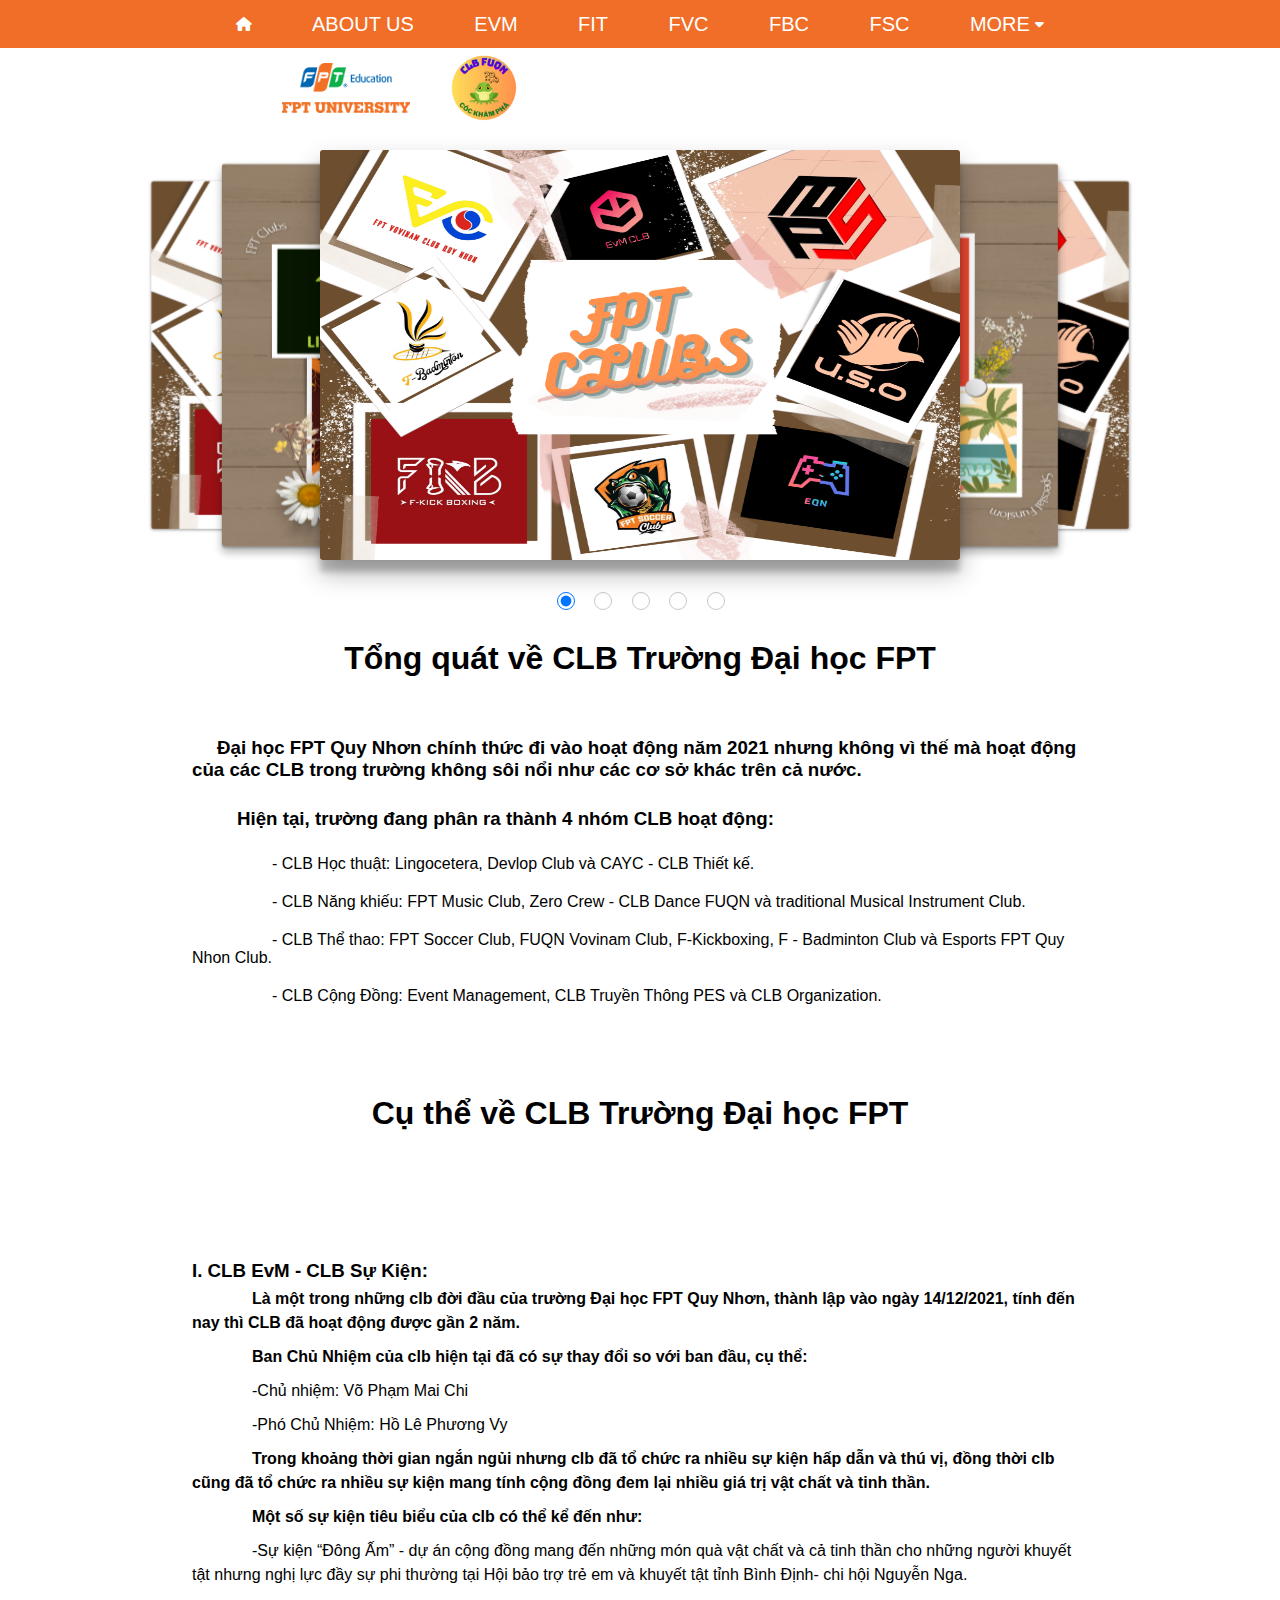
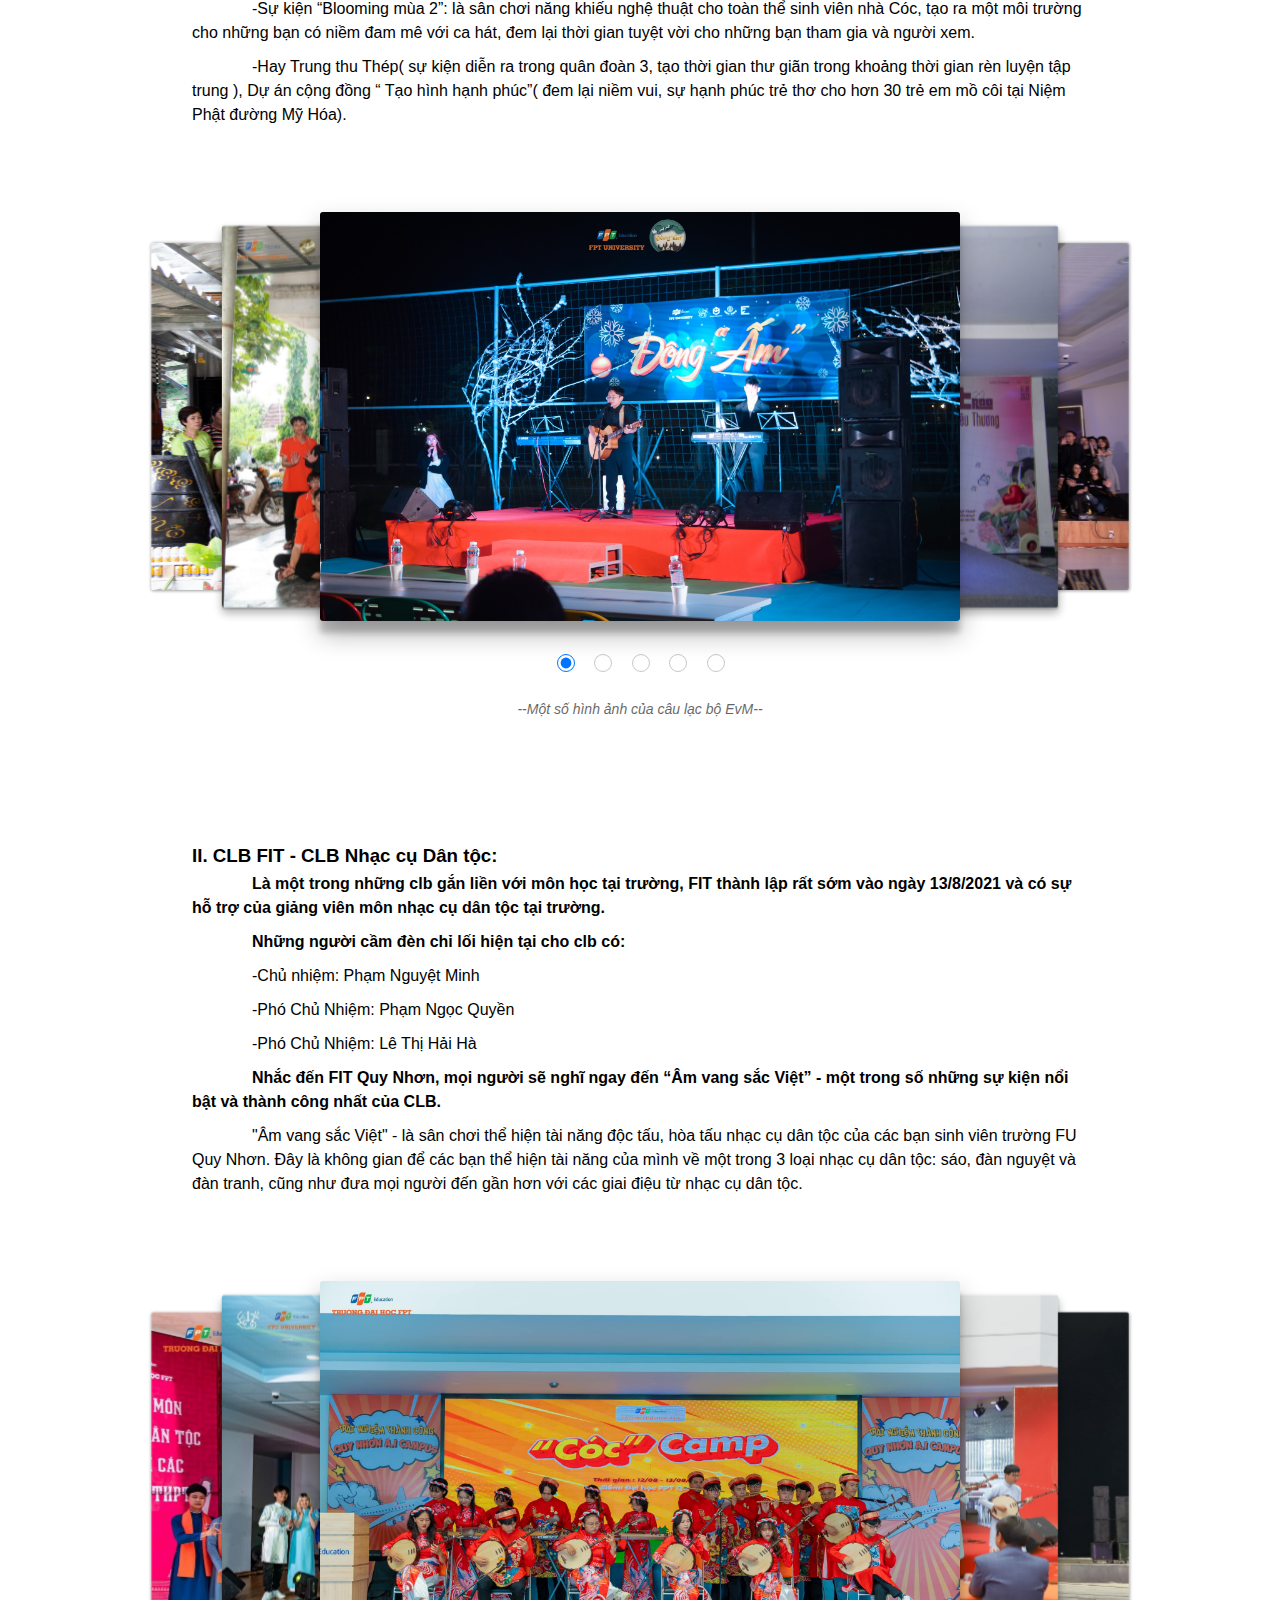
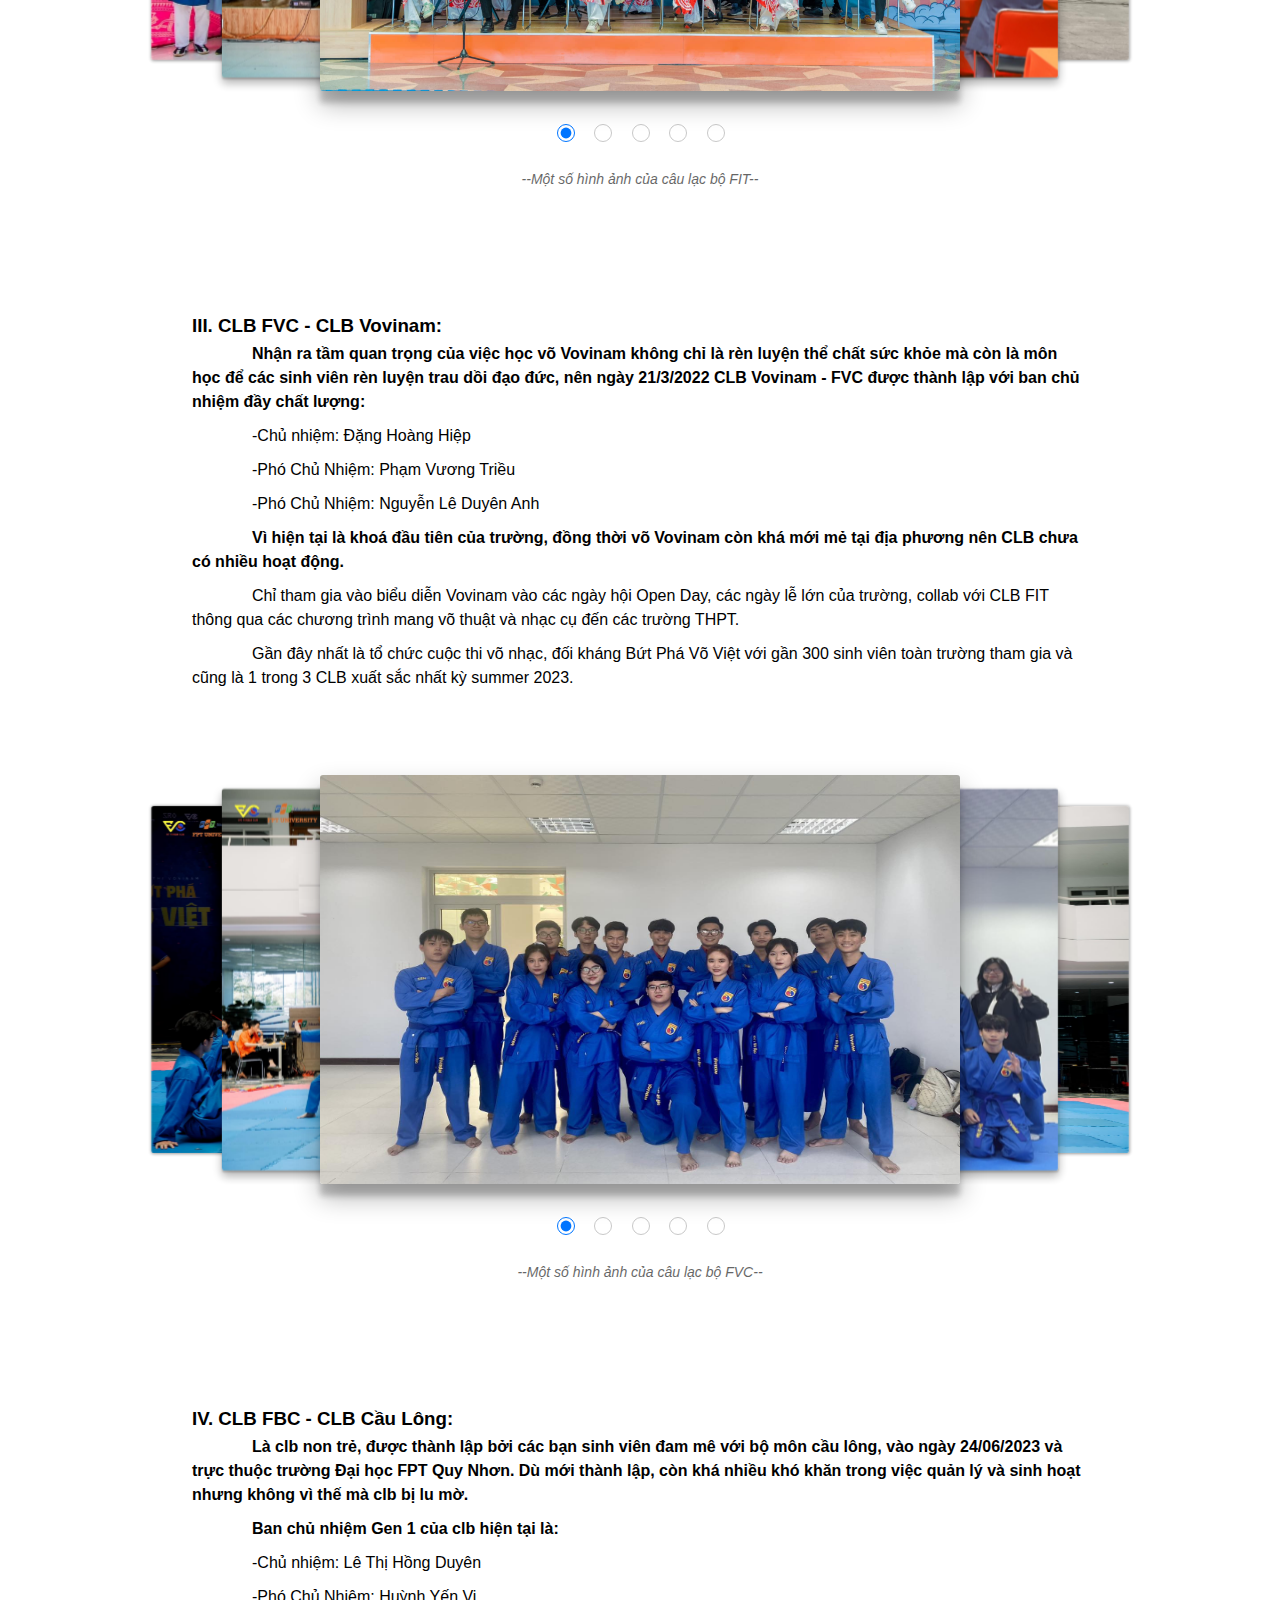
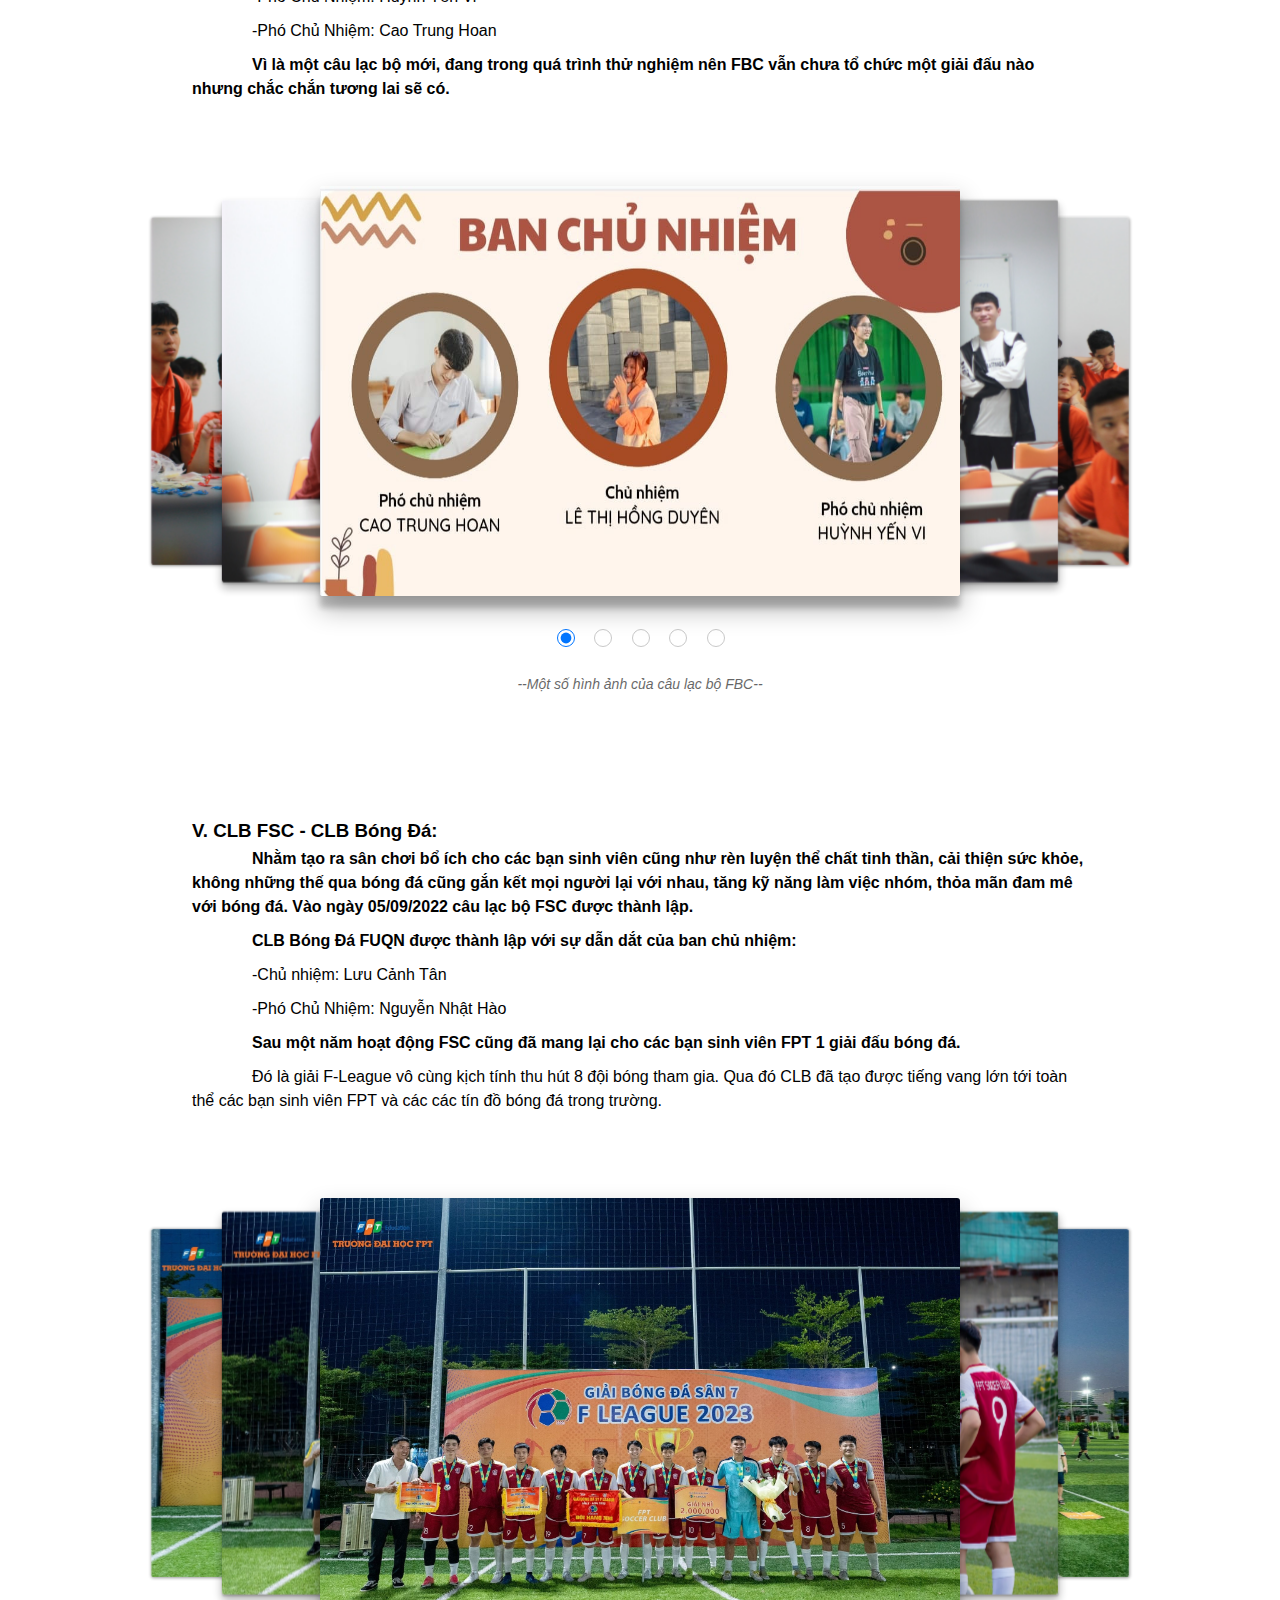
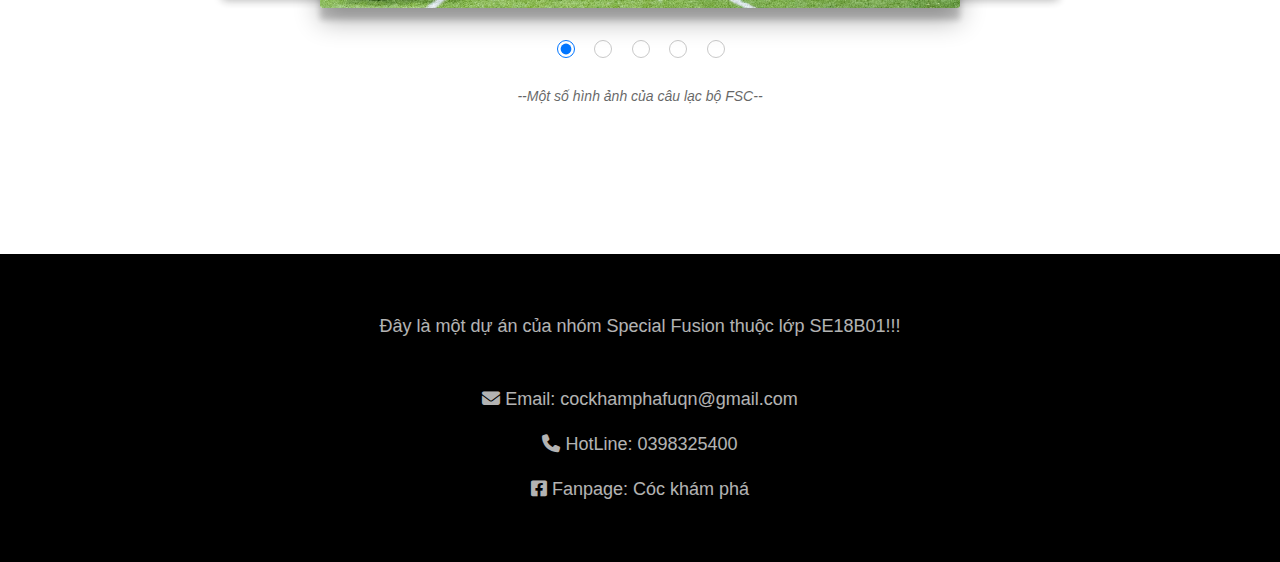
<file: index.html>
<!DOCTYPE html>
<html lang="en">

<head>
    <meta charset="UTF-8">
    <meta name="viewport" content="width=device-width, initial-scale=1.0">
    <title>Cóc Khám Phá</title>
    <link rel="stylesheet" href="./assets/style.css">
    <link rel="stylesheet" href="./assets/resposive.css">
    <link rel="stylesheet" href="./assets/icon/fontawesome-free-6.2.1-web/css/all.css">
    <link rel="shortcut icon" type="image/png" href="./assets/image/coclogo.png" />
</head>

<body>
    <div id="main">
        <div id="header">
            <ul id="nav">
                <li><a  href=""><i  class="fa-solid fa-house"></i></a></i></li>
                <li><a href="aboutus.html">about us</a>
                    <ul class="subnavclb">
                        <li><a href="aboutus.html">Thông tin</a></li>
                        <li><a href="">Page facebook</a> </li>
                    </ul>
                </li>
                <li><a href="#js-evm">evm</a>
                    <ul class="subnavclb">
                        <li><a href="#js-evm">Thông tin clb</a></li>
                        <li><a href="https://www.facebook.com/EvMFPTQN" target="_blank">Page facebook</a> </li>
                    </ul>
                </li>
                <li><a href="#js-fit">fit</a>
                    <ul class="subnavclb">
                        <li><a href="#js-fit">Thông tin clb</a></li>
                        <li><a href="https://www.facebook.com/FIT.fptuqn">Page facebook</a> </li>
                    </ul>
                </li>

                <li><a href="#js-fvc">fvc</a>
                    <ul class="subnavclb">
                        <li><a href="#js-fvc">Thông tin clb</a></li>
                        <li><a href="https://www.facebook.com/fvcquynhon">Page facebook</a> </li>
                    </ul>
                </li>
                <li><a href="#js-fbc">fbc</a>
                    <ul class="subnavclb">
                        <li><a href="#js-fbc">Thông tin clb</a></li>
                        <li><a href="https://www.facebook.com/FBC.FPTQN">Page facebook</a> </li>
                    </ul>
                </li>
                <li><a href="#js-fsc">fsc</a>
                    <ul class="subnavclb">
                        <li><a href="#js-fsc">Thông tin clb</a></li>
                        <li><a href="https://www.facebook.com/FSC.FPTUQN">Page facebook</a> </li>
                    </ul>
                </li>
                <li>
                    <a href="#">
                        More
                        <i class="fa-solid fa-caret-down"></i>
                    </a>
                    <ul class="subnav">
                        <li><a href="https://www.facebook.com/CLBFMC">FMC</a></li>
                        <li><a href="https://www.facebook.com/esportsquynhonclub">EQN</a></li>
                        <li><a href="https://www.facebook.com/DevUp.17">DeVup</a></li>
                        <li><a href="https://www.facebook.com/pesfuqn">PES</a></li>
                        <li><a href="https://www.facebook.com/usorganization">USO</a></li>
                    </ul>
                </li>
            </ul>
            <div id="home-menu">
                <i class="fa-solid fa-bars"></i></div>
        </div>
        <div id="logoheader">
            <img class="fptlogo" src="./assets/image/fptlogo.png" alt="">
            <img class="coclogo" src="./assets/image/coclogo.png" alt="">
        </div>
        <div id="container">
            <div id="imgheader">
                <div id="slider">
                    <input type="radio" name="slider" id="s1" checked />
                    <input type="radio" name="slider" id="s2" />
                    <input type="radio" name="slider" id="s3" />
                    <input type="radio" name="slider" id="s4" />
                    <input type="radio" name="slider" id="s5" />
                    <label for="s1" id="slide1">
                        <img src="./assets/image/clb1.png" alt />
                    </label>
                    <label for="s2" id="slide2">
                        <img src="./assets/image/clb2.png" alt />
                    </label>
                    <label for="s3" id="slide3">
                        <img src="./assets/image/clb1.png" alt />
                    </label>
                    <label for="s4" id="slide4">
                        <img src="./assets/image/clb1.png" alt />
                    </label>
                    <label for="s5" id="slide5">
                        <img src="./assets/image/clb2.png" alt />
                    </label>
                </div>
            </div>
            <div id="overview">
                <h1 class="ov-header">Tổng quát về CLB Trường Đại học FPT</h1>
                <h3 class="ov-content"> Đại học FPT Quy Nhơn chính thức đi vào hoạt động năm 2021 nhưng không vì thế mà
                    hoạt động của các CLB trong trường không sôi nổi như các cơ sở khác trên cả nước.</h3>
                <h3 class="ov-content1">Hiện tại, trường đang phân ra thành 4 nhóm CLB hoạt động:</h3>
                <h4 class="ov-content2">- CLB Học thuật: Lingocetera, Devlop Club và CAYC - CLB Thiết kế. </h4>
                <h4 class="ov-content2">- CLB Năng khiếu: FPT Music Club, Zero Crew - CLB Dance FUQN và traditional
                    Musical Instrument Club. </h4>
                <h4 class="ov-content2">- CLB Thể thao: FPT Soccer Club, FUQN Vovinam Club, F-Kickboxing, F - Badminton
                    Club và Esports FPT Quy Nhon Club. </h4>
                <h4 class="ov-content2">- CLB Cộng Đồng: Event Management, CLB Truyền Thông PES và CLB Organization.
                </h4>
                <h1 class="ov-header">Cụ thể về CLB Trường Đại học FPT</h1>
            </div>
            <div id="js-evm"></div>
            <div id="js-evm1">
                <h3 class="clb-header"> I. CLB EvM - CLB Sự Kiện:</h3>
                <h4 class="content1">Là một trong những clb đời đầu của trường Đại học FPT Quy Nhơn, thành lập vào ngày
                    14/12/2021, tính đến nay thì CLB đã hoạt động được gần 2 năm.</h4>
                <h4 class="content1">Ban Chủ Nhiệm của clb hiện tại đã có sự thay đổi so với ban đầu, cụ thể:</h4>
                <p class="content2"> -Chủ nhiệm: Võ Phạm Mai Chi</p>
                <p class="content2">-Phó Chủ Nhiệm: Hồ Lê Phương Vy</p>
                <h4 class="content1"> Trong khoảng thời gian ngắn ngủi nhưng clb đã tổ chức ra nhiều sự kiện hấp dẫn và
                    thú vị, đồng thời clb cũng đã tổ chức ra nhiều sự kiện mang tính cộng đồng đem lại nhiều giá trị vật
                    chất và tinh thần.</h4>
                <h4 class="content1">Một số sự kiện tiêu biểu của clb có thể kể đến như:</h4>
                <p class="content2">-Sự kiện “Đông Ấm” - dự án cộng đồng mang đến những món quà vật chất và cả tinh thần cho những người khuyết tật nhưng nghị lực đầy sự phi thường tại Hội bảo trợ trẻ em và khuyết tật tỉnh Bình Định- chi hội Nguyễn Nga.
                </p>
                <p class="content2">-Sự kiện “Blooming mùa 2”:  là sân chơi năng khiếu nghệ thuật cho toàn thể sinh viên nhà Cóc, tạo ra một môi trường cho những bạn có niềm đam mê với ca hát, đem lại thời gian tuyệt vời cho những bạn tham gia và người xem.
                </p>
                <p class="content2">-Hay Trung thu Thép( sự kiện diễn ra trong quân đoàn 3, tạo thời gian thư giãn trong khoảng thời gian rèn luyện tập trung ), Dự án cộng đồng “ Tạo hình hạnh phúc”( đem lại niềm vui, sự hạnh phúc trẻ thơ cho hơn 30 trẻ em mồ côi tại Niệm Phật đường Mỹ Hóa).
                </p>
                <div class="slider-ct">
                    <input type="radio" name="slider-ct" id="sct1" checked />
                    <input type="radio" name="slider-ct" id="sct2" />
                    <input type="radio" name="slider-ct" id="sct3" />
                    <input type="radio" name="slider-ct" id="sct4" />
                    <input type="radio" name="slider-ct" id="sct5" />
                    <label for="sct1" id="slidect1">
                        <img src="./assets/image/evm-dongam.jpg" alt />
                    </label>
                    <label for="sct2" id="slidect2">
                        <img src="./assets/image/evm-trao.jpg" alt />
                    </label>
                    <label for="sct3" id="slidect3">
                        <img src="./assets/image/evm-bloomingjpg.jpg" alt />
                    </label>
                    <label for="sct4" id="slidect4">
                        <img src="./assets/image/evm-tuthien.jpg" alt />
                    </label>
                    <label for="sct5" id="slidect5">
                        <img src="./assets/image/evm-maiam.jpg" alt />
                    </label>
                </div>
                <p class="noteimg">--Một số hình ảnh của câu lạc bộ EvM--</p>
            </div>
            <div id="js-fit"></div>
            <div id="js-fit1">
                <h3 class="clb-header"> II. CLB FIT - CLB Nhạc cụ Dân tộc:</h3>
                <h4 class="content1">Là một trong những clb gắn liền với môn học tại trường, FIT thành lập rất sớm vào
                    ngày 13/8/2021 và có sự hỗ trợ của giảng viên môn nhạc cụ dân tộc tại trường. </h4>
                <h4 class="content1">Những người cầm đèn chỉ lối hiện tại cho clb có: </h4>
                <p class="content2"> -Chủ nhiệm: Phạm Nguyệt Minh </p>
                <p class="content2">-Phó Chủ Nhiệm: Phạm Ngọc Quyền</p>
                <p class="content2">-Phó Chủ Nhiệm: Lê Thị Hải Hà</p>
                <h4 class="content1"> Nhắc đến FIT Quy Nhơn, mọi người sẽ nghĩ ngay đến “Âm vang sắc Việt” - một trong số
                    những sự kiện nổi bật và thành công nhất của CLB.</h4>
                <p class="content2"> "Âm vang sắc Việt" - là sân chơi thể hiện tài năng
                    độc tấu, hòa tấu nhạc cụ dân tộc của các bạn sinh viên trường FU Quy Nhơn. Đây là không gian để các
                    bạn thể hiện tài năng của mình về một trong 3 loại nhạc cụ dân tộc: sáo, đàn nguyệt và đàn tranh,
                    cũng như đưa mọi người đến gần hơn với các giai điệu từ nhạc cụ dân tộc.</p>
                <div class="slider-fit">
                    <input type="radio" name="slider-fit" id="fit1" checked />
                    <input type="radio" name="slider-fit" id="fit2" />
                    <input type="radio" name="slider-fit" id="fit3" />
                    <input type="radio" name="slider-fit" id="fit4" />
                    <input type="radio" name="slider-fit" id="fit5" />
                    <label for="fit1" id="slidetfit1">
                        <img src="./assets/image/fit1.jpg" alt />
                    </label>
                    <label for="fit2" id="slidetfit2">
                        <img src="./assets/image/fit2.jpg" alt />
                    </label>
                    <label for="fit3" id="slidetfit3">
                        <img src="./assets/image/fit3.jpg" alt />
                    </label>
                    <label for="fit4" id="slidetfit4">
                        <img src="./assets/image/fit4.jpg" alt />
                    </label>
                    <label for="fit5" id="slidetfit5">
                        <img src="./assets/image/fit5.jpg" alt />
                    </label>
                </div>
                <p class="noteimg">--Một số hình ảnh của câu lạc bộ FIT--</p>

            </div>
            <div id="js-fvc"></div>
            <div id="js-fvc1">
                <h3 class="clb-header"> III. CLB FVC - CLB Vovinam:</h3>
                <h4 class="content1">Nhận ra tầm quan trọng của việc học võ Vovinam không chỉ là rèn luyện thể chất sức
                    khỏe mà còn là môn học để các sinh viên rèn luyện trau dồi đạo đức, nên ngày 21/3/2022 CLB Vovinam - FVC được thành lập với ban chủ nhiệm đầy chất lượng:
                </h4>
                <p class="content2"> -Chủ nhiệm: Đặng Hoàng Hiệp</p>
                <p class="content2">-Phó Chủ Nhiệm: Phạm Vương Triều</p>
                <p class="content2">-Phó Chủ Nhiệm: Nguyễn Lê Duyên Anh </p>
                <h4 class="content1"> Vì hiện tại là khoá đầu tiên của trường, đồng thời võ Vovinam còn khá mới mẻ tại
                    địa phương nên CLB chưa có nhiều hoạt động.</h4>
                <p class="content2">Chỉ tham gia vào biểu diễn Vovinam vào các ngày hội Open Day, các ngày lễ lớn của
                    trường, collab với CLB FIT thông qua các chương trình mang võ thuật và nhạc cụ đến các trường THPT.
                </p>
                <p class="content2">Gần đây nhất là tổ chức cuộc thi võ nhạc, đối kháng Bứt Phá Võ Việt với gần 300 sinh
                    viên toàn trường tham gia và cũng là 1 trong 3 CLB xuất sắc nhất kỳ summer 2023. </p>
                <div class="slider-fvc">
                    <input type="radio" name="slider-fvc" id="fvc1" checked />
                    <input type="radio" name="slider-fvc" id="fvc2" />
                    <input type="radio" name="slider-fvc" id="fvc3" />
                    <input type="radio" name="slider-fvc" id="fvc4" />
                    <input type="radio" name="slider-fvc" id="fvc5" />
                    <label for="fvc1" id="slidetfvc1">
                        <img src="./assets/image/fvc.jpg" alt />
                    </label>
                    <label for="fvc2" id="slidetfvc2">
                        <img src="./assets/image/fvc1.jpg" alt />
                    </label>
                    <label for="fvc3" id="slidetfvc3">
                        <img src="./assets/image/fvc5.jpg" alt />
                    </label>
                    <label for="fvc4" id="slidetfvc4">
                        <img src="./assets/image/fvc6.jpg" alt />
                    </label>
                    <label for="fvc5" id="slidetfvc5">
                        <img src="./assets/image/fvc7.jpg" alt />
                    </label>
                </div>
                <p class="noteimg">--Một số hình ảnh của câu lạc bộ FVC--</p>

            </div>
            <div id="js-fbc"></div>
            <div id="js-fbc1">
                <h3 class="clb-header"> IV. CLB FBC - CLB Cầu Lông:</h3>
                <h4 class="content1">Là clb non trẻ, được thành lập bởi các bạn sinh viên đam mê với bộ môn cầu lông,
                    vào ngày 24/06/2023 và trực thuộc trường Đại học FPT Quy Nhơn. Dù mới thành lập, còn khá nhiều khó
                    khăn trong việc quản lý và sinh hoạt nhưng không vì thế mà clb bị lu mờ. </h4>
                <h4 class="content1">Ban chủ nhiệm Gen 1 của clb hiện tại là:</h4>
                <p class="content2">-Chủ nhiệm: Lê Thị Hồng Duyên</p>
                <p class="content2">-Phó Chủ Nhiệm: Huỳnh Yến Vi</p>
                <p class="content2">-Phó Chủ Nhiệm: Cao Trung Hoan</p>
                <h4 class="content1"> Vì là một câu lạc bộ mới, đang trong quá trình thử nghiệm nên FBC vẫn chưa tổ chức
                    một giải đấu nào nhưng chắc chắn tương lai sẽ có.</h4>
                <div class="slider-fbc">
                    <input type="radio" name="slider-fbc" id="fbc1" checked />
                    <input type="radio" name="slider-fbc" id="fbc2" />
                    <input type="radio" name="slider-fbc" id="fbc3" />
                    <input type="radio" name="slider-fbc" id="fbc4" />
                    <input type="radio" name="slider-fbc" id="fbc5" />
                    <label for="fbc1" id="slidefbc1">
                        <img src="./assets/image/fbc3.jpg" alt />
                    </label>
                    <label for="fbc2" id="slidefbc2">
                        <img src="./assets/image/fbc1.jpg" alt />
                    </label>
                    <label for="fbc3" id="slidefbc3">
                        <img src="./assets/image/fbc2.jpg" alt />
                    </label>
                    <label for="fbc4" id="slidefbc4">
                        <img src="./assets/image/fbc4.jpg" alt />
                    </label>
                    <label for="fbc5" id="slidefbc5">
                        <img src="./assets/image/fbc5.jpg" alt />
                    </label>
                </div>
                <p class="noteimg">--Một số hình ảnh của câu lạc bộ FBC--</p>
            </div>
            <div id="js-fsc"></div>
            <div id="js-fsc1">
                <h3 class="clb-header"> V. CLB FSC - CLB Bóng Đá:</h3>
                <h4 class="content1">Nhằm tạo ra sân chơi bổ ích cho các bạn sinh viên cũng như rèn luyện thể chất tinh thần, cải thiện sức khỏe, không những thế qua bóng đá cũng gắn kết mọi người lại với nhau, tăng kỹ năng làm việc nhóm, thỏa mãn đam mê với bóng đá. Vào ngày 05/09/2022 câu lạc bộ FSC được thành lập.</h4>
                <h4 class="content1">CLB Bóng Đá FUQN được thành lập với sự dẫn dắt của ban chủ nhiệm:                </h4>
                <p class="content2"> -Chủ nhiệm: Lưu Cảnh Tân</p>
                <p class="content2">-Phó Chủ Nhiệm: Nguyễn Nhật Hào                </p>
                <h4 class="content1"> Sau một năm hoạt động FSC cũng đã mang lại cho các bạn sinh viên FPT 1 giải đấu bóng đá. </h4>
                <p class="content2">Đó là giải F-League vô cùng kịch tính thu hút 8 đội bóng tham gia. Qua đó CLB đã tạo được tiếng vang lớn tới toàn thể các bạn sinh viên FPT và các các tín đồ bóng đá trong trường.  </p>
                <div class="slider-fsc">
                    <input type="radio" name="slider-fsc" id="fsc1" checked />
                    <input type="radio" name="slider-fsc" id="fsc2" />
                    <input type="radio" name="slider-fsc" id="fsc3" />
                    <input type="radio" name="slider-fsc" id="fsc4" />
                    <input type="radio" name="slider-fsc" id="fsc5" />
                    <label for="fsc1" id="slidetfsc1">
                        <img src="./assets/image/fsc1.jpg" alt />
                    </label>
                    <label for="fsc2" id="slidetfsc2">
                        <img src="./assets/image/fsc2.jpg" alt />
                    </label>
                    <label for="fsc3" id="slidetfsc3">
                        <img src="./assets/image/fsc3.jpg" alt />
                    </label>
                    <label for="fsc4" id="slidetfsc4">
                        <img src="./assets/image/fsc4.jpg" alt />
                    </label>
                    <label for="fsc5" id="slidetfsc5">
                        <img src="./assets/image/fsc5.jpg" alt />
                    </label>
                </div>
                <p class="noteimg">--Một số hình ảnh của câu lạc bộ FSC--</p>

            </div>
        </div>
        <div class="footer">
            <div class="under">
                <div class="below">
                    <p class="footer-header">Đây là một dự án của nhóm Special Fusion thuộc lớp SE18B01!!!</p>
                    <p><i class="fa-solid fa-envelope"></i> Email: cockhamphafuqn@gmail.com</p>
                    <p><i class="fa-solid fa-phone"></i> HotLine: 0398325400</p>
                    <a class="footer-fb" href="https://www.facebook.com/profile.php?id=61552419834467"><i
                            class="fa-brands fa-square-facebook"></i> Fanpage: Cóc khám phá</a>
                </div>
            </div>

        </div>
    </div>

    <script src="./assets/scripts.js">
       
    </script>
</body>

</html>
</file>
<file: assets/style.css>
* {
    padding: 0;
    margin: 0;
    box-sizing: border-box;
}

html {
    font-family: Arial, Helvetica, sans-serif;
}

.clear {
    clear: both;
}

#header{
    text-align: center;
    z-index: 3;
    height: 48px;
    background-color: rgb(240, 110, 40);
    position: fixed;
    top: 0px;
    right: 0px;
    left: 0px;
    bottom: 0px;
    
}

#nav {
    display: inline-block;
    z-index: 3;
}

#nav>li>a {
    text-transform: uppercase;
    color: #fff;
    line-height: 48px;
    padding: 0px 28px;
    display: inline-block;
    text-decoration: none;
    font-size: 20px;
}

#nav>li {
    position: relative;
    display: inline-block;
}

#nav>li:hover {
    background-color: #ffb835;

}


#nav li:hover .subnav {
    display: block;
}

#nav .subnav li:hover a {
    background-color: #f5e50d;
    color: #000;
}

#nav .subnav {
    width: 130px;
    display: none;
    position: absolute;
    list-style: none;
    background-color: #ffb835e6;
    box-shadow: 0 0 10px rgba(0, 0, 0, 0.2);
    text-transform: uppercase;

}
/* #nav .subnav >li{
    display: inline-block;
} */

#nav .subnav a {
    line-height: 40px;
    padding: 0px 22px;
    text-decoration: none;
    color: #000;
    display: block;
    text-align: left;
}

#nav li:hover .subnavclb {
    display: block;
}

#nav .subnavclb li:hover a {
    background-color: #f5e50d;
    color: #000;

}
#header #home-menu:hover{
    background-color:  #f5e50d;
    cursor: pointer;
}
#header #home-menu {
    float: left;
    color: #fff;
    line-height: 48px;
    font-size: 20px;
    padding: 0 24px;
    display: none;
}
#nav .subnavclb {
    width: 157.8px;
    display: none;
    position: absolute;
    list-style: none;
    background-color: #ffb835e6;
    box-shadow: 0 0 10px rgba(0, 0, 0, 0.2);
    z-index: 3;

}

#nav .subnavclb a {
    line-height: 40px;
    padding: 0px 22px;
    text-decoration: none;
    color: #000;
    display: block;
    text-align: left;
}

#nav .fa-solid {
    color: #fff;
    font-size: 14px;
    position: relative;
    top: -2px;
}

#header #search:hover {
    background-color: #f44336;
    cursor: pointer;
}

#logoheader {
    z-index: 2;
    height: 80px;
    background-color: #fff;
    position: fixed;
    top: 48px;
    right: 0px;
    left: 0px;
    bottom: 0px;

}

#logoheader .fptlogo {
    height: 80px;
    padding: 15px 30px 15px 22%;
}

#logoheader .coclogo {
    height: 80px;

}

#container {
    margin-top: 150px;
    margin-bottom: 150px;
}


#slider  {
    position: relative;
    width: 50%;
    height: 32vw; 
    margin: 80px auto;
    transform-style: preserve-3d;
    font-family: "Helvetica Neue", sans-serif;
    perspective: 1400px;
    transition: transform 1s ease;
    }
  
    
#slider input[type="radio"]{
    position: relative;
    top: 108%;
    left: 50%;
    width: 18px;
    height: 18px;
    margin: 0 15px 0 0;
    transform: translateX(-83px);   
    cursor: pointer;
    /* opacity: 0.4; */
    transition: transform 1s ease;
    }
    input[type="radio"]:checked{
        opacity: 1;
    }
    #slider label,
    #slider label img
    {
        display: flex;
        position: absolute;
        top: 0;
        left: 0;
        align-items: center;
        justify-content: center;
        width: 100%;
        height: 100%;
        border-radius: 3px;
        color: #fff;
        font-size: 70px;
        font-weight: bold;
        cursor: pointer;
        transition: tranform 400ms ease;
    }
     /* Active */
     #s1:checked ~ #slide1,
     #s2:checked ~ #slide2,
     #s3:checked ~ #slide3,
     #s4:checked ~ #slide4,
     #s5:checked ~ #slide5{
         transform: translate3d(0%,0,0px);
         box-shadow: 0 13px 26px rgba(0, 0, 0, 0.3), 0
          12px 6px rgba(0, 0, 0, 0.2);
     }
     /* next slide */
    #s1:checked ~ #slide2,
    #s2:checked ~ #slide3,
    #s3:checked ~ #slide4,
    #s4:checked ~ #slide5,
    #s5:checked ~ #slide1{
        transform: translate3d(20%,0,-100px);
        box-shadow: 0 6px 10px rgba(0, 0, 0, 0.3), 0
         2px 2px rgba(0, 0, 0, 0.2);
    }
   /* previous */
    #s1:checked ~ #slide5,
    #s2:checked ~ #slide1,
    #s3:checked ~ #slide2,
    #s4:checked ~ #slide3,
    #s5:checked ~ #slide4{
        transform: translate3d(-20%,0,-100px);
        box-shadow: 0 6px 10px rgba(0, 0, 0, 0.3), 0
         2px 2px rgba(0, 0, 0, 0.2);
    }
    /* next to next */
    #s1:checked ~ #slide3,
    #s2:checked ~ #slide4,
    #s3:checked ~ #slide5,
    #s4:checked ~ #slide1,
    #s5:checked ~ #slide2{
        transform: translate3d(40%,0,-250px);
        box-shadow: 0 1px 4px rgba(0, 0, 0, 0.4);
    }
    #s1:checked ~ #slide4,
    #s2:checked ~ #slide5,
    #s3:checked ~ #slide1,
    #s4:checked ~ #slide2,
    #s5:checked ~ #slide3{
        transform: translate3d(-40%,0,-250px);
        box-shadow: 0 1px 4px rgba(0, 0, 0, 0.4);
    }


    #container .clb-header{
        text-align: left;
        padding: 0 15% 0px 15%;
    } 
#container #overview .ov-header {
    margin-top: 70px;
    color: #000;
    text-align: center;

}

#container #overview .ov-content {
    margin-top: 30px;
    text-align: left;
    text-indent: 25px;
    padding: 30px 15% 12px 15%;
}

#container #overview .ov-content1 {
    text-align: left;
    text-indent: 45px;
    padding: 0px 15% 10px 15%;
    font-weight: 600;
    margin-bottom: 15px;
    margin-top: 15px;
}

#container #overview .ov-content2 {
    text-align: left;
    text-indent: 80px;
    padding: 0px 15% 20px 15%;
    font-weight: 300;
}


.content1, .content2{
    text-indent: 60px;
    text-align: left;
    line-height: 1.5;
    padding: 5px 15% 5px 15%;
}
#js-evm,#js-fit,#js-fvc,#js-fbc,#js-fsc{
    min-height: 128px;
}
.noteimg{
    text-align: center;
    font-size: 14px;
    opacity: 0.6;
    font-style: italic;
}
/* evm-slider */
.slider-ct {
    position: relative;
    width: 50%;
    height: 32vw; 
    margin: 80px auto;
    transform-style: preserve-3d;
    font-family: "Helvetica Neue", sans-serif;
    perspective: 1400px;
    }
    
    input[type="radio"] {
    position: relative;
    top: 108%;
    left: 50%;
    width: 18px;
    height: 18px;
    margin: 0 15px 0 0;
    transform: translateX(-83px);   
    cursor: pointer;
    opacity: 0.4;
    }
    input[type="radio"]:checked{
        opacity: 1;
    }
    .slider-ct label,
    .slider-ct label img{
        display: flex;
        position: absolute;
        top: 0;
        left: 0;
        align-items: center;
        justify-content: center;
        width: 100%;
        height: 100%;
        border-radius: 3px;
        color: #fff;
        font-size: 70px;
        font-weight: bold;
        cursor: pointer;
        transition: tranform 400ms ease;
    }
     /* Active */
     #sct1:checked ~ #slidect1,
     #sct2:checked ~ #slidect2,
     #sct3:checked ~ #slidect3,
     #sct4:checked ~ #slidect4,
     #sct5:checked ~ #slidect5{
         transform: translate3d(0%,0,0px);
         box-shadow: 0 13px 26px rgba(0, 0, 0, 0.3), 0
          12px 6px rgba(0, 0, 0, 0.2);
     }
     /* next slide */
    #sct1:checked ~ #slidect2,
    #sct2:checked ~ #slidect3,
    #sct3:checked ~ #slidect4,
    #sct4:checked ~ #slidect5,
    #sct5:checked ~ #slidect1{
        transform: translate3d(20%,0,-100px);
        box-shadow: 0 6px 10px rgba(0, 0, 0, 0.3), 0
         2px 2px rgba(0, 0, 0, 0.2);
    }
   /* previous */
    #sct1:checked ~ #slidect5,
    #sct2:checked ~ #slidect1,
    #sct3:checked ~ #slidect2,
    #sct4:checked ~ #slidect3,
    #sct5:checked ~ #slidect4{
        transform: translate3d(-20%,0,-100px);
        box-shadow: 0 6px 10px rgba(0, 0, 0, 0.3), 0
         2px 2px rgba(0, 0, 0, 0.2);
    }
    /* next to next */
    #sct1:checked ~ #slidect3,
    #sct2:checked ~ #slidect4,
    #sct3:checked ~ #slidect5,
    #sct4:checked ~ #slidect1,
    #sct5:checked ~ #slidect2{
        transform: translate3d(40%,0,-250px);
        box-shadow: 0 1px 4px rgba(0, 0, 0, 0.4);
    }
    #sct1:checked ~ #slidect4,
    #sct2:checked ~ #slidect5,
    #sct3:checked ~ #slidect1,
    #sct4:checked ~ #slidect2,
    #sct5:checked ~ #slidect3{
        transform: translate3d(-40%,0,-250px);
        box-shadow: 0 1px 4px rgba(0, 0, 0, 0.4);
    }
    /* fbc slide */
    .slider-fbc {
        position: relative;
        width: 50%;
        height: 32vw; 
        margin: 80px auto;
        transform-style: preserve-3d;
        font-family: "Helvetica Neue", sans-serif;
        perspective: 1400px;
        }
        
        input[type="radio"] {
        position: relative;
        top: 108%;
        left: 50%;
        width: 18px;
        height: 18px;
        margin: 0 15px 0 0;
        transform: translateX(-83px);   
        cursor: pointer;
        opacity: 0.4;
        }
        input[type="radio"]:checked{
            opacity: 1;
        }
        .slider-fbc label,
        .slider-fbc label img{
            display: flex;
            position: absolute;
            top: 0;
            left: 0;
            align-items: center;
            justify-content: center;
            width: 100%;
            height: 100%;
            border-radius: 3px;
            color: #fff;
            font-size: 70px;
            font-weight: bold;
            cursor: pointer;
            transition: tranform 400ms ease;
        }
         /* Active */
         #fbc1:checked ~ #slidefbc1,
         #fbc2:checked ~ #slidefbc2,
         #fbc3:checked ~ #slidefbc3,
         #fbc4:checked ~ #slidefbc4,
         #fbc5:checked ~ #slidefbc5{
             transform: translate3d(0%,0,0px);
             box-shadow: 0 13px 26px rgba(0, 0, 0, 0.3), 0
              12px 6px rgba(0, 0, 0, 0.2);
         }
         /* next slide */
        #fbc1:checked ~ #slidefbc2,
        #fbc2:checked ~ #slidefbc3,
        #fbc3:checked ~ #slidefbc4,
        #fbc4:checked ~ #slidefbc5,
        #fbc5:checked ~ #slidefbc1{
            transform: translate3d(20%,0,-100px);
            box-shadow: 0 6px 10px rgba(0, 0, 0, 0.3), 0
             2px 2px rgba(0, 0, 0, 0.2);
        }
       /* previous */
        #fbc1:checked ~ #slidefbc5,
        #fbc2:checked ~ #slidefbc1,
        #fbc3:checked ~ #slidefbc2,
        #fbc4:checked ~ #slidefbc3,
        #fbc5:checked ~ #slidefbc4{
            transform: translate3d(-20%,0,-100px);
            box-shadow: 0 6px 10px rgba(0, 0, 0, 0.3), 0
             2px 2px rgba(0, 0, 0, 0.2);
        }
        /* next to next */
        #fbc1:checked ~ #slidefbc3,
        #fbc2:checked ~ #slidefbc4,
        #fbc3:checked ~ #slidefbc5,
        #fbc4:checked ~ #slidefbc1,
        #fbc5:checked ~ #slidefbc2{
            transform: translate3d(40%,0,-250px);
            box-shadow: 0 1px 4px rgba(0, 0, 0, 0.4);
        }
        #fbc1:checked ~ #slidefbc4,
        #fbc2:checked ~ #slidefbc5,
        #fbc3:checked ~ #slidefbc1,
        #fbc4:checked ~ #slidefbc2,
        #fbc5:checked ~ #slidefbc3{
            transform: translate3d(-40%,0,-250px);
            box-shadow: 0 1px 4px rgba(0, 0, 0, 0.4);
        }
        /* fit slider */
        .slider-fit {
        position: relative;
        width: 50%;
        height: 32vw; 
        margin: 80px auto;
        transform-style: preserve-3d;
        font-family: "Helvetica Neue", sans-serif;
        perspective: 1400px;
        }
        
        input[type="radio"] {
        position: relative;
        top: 108%;
        left: 50%;
        width: 18px;
        height: 18px;
        margin: 0 15px 0 0;
        transform: translateX(-83px);   
        cursor: pointer;
        opacity: 0.4;
        }
        input[type="radio"]:checked{
            opacity: 1;
        }
        .slider-fit label,
        .slider-fit label img{
            display: flex;
            position: absolute;
            top: 0;
            left: 0;
            align-items: center;
            justify-content: center;
            width: 100%;
            height: 100%;
            border-radius: 3px;
            color: #fff;
            font-size: 70px;
            font-weight: bold;
            cursor: pointer;
            transition: tranform 400ms ease;
        }
         /* Active */
         #fbc1:checked ~ #slidetfit1,
         #fbc2:checked ~ #slidetfit2,
         #fbc3:checked ~ #slidetfit3,
         #fbc4:checked ~ #slidetfit4,
         #fbc5:checked ~ #slidetfit5{
             transform: translate3d(0%,0,0px);
             box-shadow: 0 13px 26px rgba(0, 0, 0, 0.3), 0
              12px 6px rgba(0, 0, 0, 0.2);
         }
         /* next slide */
        #fbc1:checked ~ #slidetfit2,
        #fbc2:checked ~ #slidetfit3,
        #fbc3:checked ~ #slidetfit4,
        #fbc4:checked ~ #slidetfit5,
        #fbc5:checked ~ #slidetfit1{
            transform: translate3d(20%,0,-100px);
            box-shadow: 0 6px 10px rgba(0, 0, 0, 0.3), 0
             2px 2px rgba(0, 0, 0, 0.2);
        }
       /* previous */
        #fbc1:checked ~ #slidetfit5,
        #fbc2:checked ~ #slidetfit1,
        #fbc3:checked ~ #slidetfit2,
        #fbc4:checked ~ #slidetfit3,
        #fbc5:checked ~ #slidetfit4{
            transform: translate3d(-20%,0,-100px);
            box-shadow: 0 6px 10px rgba(0, 0, 0, 0.3), 0
             2px 2px rgba(0, 0, 0, 0.2);
        }
        /* next to next */
        #fbc1:checked ~ #slidetfit3,
        #fbc2:checked ~ #slidetfit4,
        #fbc3:checked ~ #slidetfit5,
        #fbc4:checked ~ #slidetfit1,
        #fbc5:checked ~ #slidetfit2{
            transform: translate3d(40%,0,-250px);
            box-shadow: 0 1px 4px rgba(0, 0, 0, 0.4);
        }
        #fbc1:checked ~ #slidetfit4,
        #fbc2:checked ~ #slidetfit5,
        #fbc3:checked ~ #slidetfit1,
        #fbc4:checked ~ #slidetfit2,
        #fbc5:checked ~ #slidetfit3{
            transform: translate3d(-40%,0,-250px);
            box-shadow: 0 1px 4px rgba(0, 0, 0, 0.4);
        }
        /* fit slider */
        .slider-fit {
            position: relative;
            width: 50%;
            height: 32vw; 
            margin: 80px auto;
            transform-style: preserve-3d;
            font-family: "Helvetica Neue", sans-serif;
            perspective: 1400px;
            }
            
            input[type="radio"] {
            position: relative;
            top: 108%;
            left: 50%;
            width: 18px;
            height: 18px;
            margin: 0 15px 0 0;
            transform: translateX(-83px);   
            cursor: pointer;
            opacity: 0.4;
            }
            input[type="radio"]:checked{
                opacity: 1;
            }
            .slider-fit label,
            .slider-fit label img{
                display: flex;
                position: absolute;
                top: 0;
                left: 0;
                align-items: center;
                justify-content: center;
                width: 100%;
                height: 100%;
                border-radius: 3px;
                color: #fff;
                font-size: 70px;
                font-weight: bold;
                cursor: pointer;
                transition: tranform 400ms ease;
            }
             /* Active */
             #fit1:checked ~ #slidetfit1,
             #fit2:checked ~ #slidetfit2,
             #fit3:checked ~ #slidetfit3,
             #fit4:checked ~ #slidetfit4,
             #fit5:checked ~ #slidetfit5{
                 transform: translate3d(0%,0,0px);
                 box-shadow: 0 13px 26px rgba(0, 0, 0, 0.3), 0
                  12px 6px rgba(0, 0, 0, 0.2);
             }
             /* next slide */
            #fit1:checked ~ #slidetfit2,
            #fit2:checked ~ #slidetfit3,
            #fit3:checked ~ #slidetfit4,
            #fit4:checked ~ #slidetfit5,
            #fit5:checked ~ #slidetfit1{
                transform: translate3d(20%,0,-100px);
                box-shadow: 0 6px 10px rgba(0, 0, 0, 0.3), 0
                 2px 2px rgba(0, 0, 0, 0.2);
            }
           /* previous */
            #fit1:checked ~ #slidetfit5,
            #fit2:checked ~ #slidetfit1,
            #fit3:checked ~ #slidetfit2,
            #fit4:checked ~ #slidetfit3,
            #fit5:checked ~ #slidetfit4{
                transform: translate3d(-20%,0,-100px);
                box-shadow: 0 6px 10px rgba(0, 0, 0, 0.3), 0
                 2px 2px rgba(0, 0, 0, 0.2);
            }
            /* next to next */
            #fit1:checked ~ #slidetfit3,
            #fit2:checked ~ #slidetfit4,
            #fit3:checked ~ #slidetfit5,
            #fit4:checked ~ #slidetfit1,
            #fit5:checked ~ #slidetfit2{
                transform: translate3d(40%,0,-250px);
                box-shadow: 0 1px 4px rgba(0, 0, 0, 0.4);
            }
            #fit1:checked ~ #slidetfit4,
            #fit2:checked ~ #slidetfit5,
            #fit3:checked ~ #slidetfit1,
            #fit4:checked ~ #slidetfit2,
            #fit5:checked ~ #slidetfit3{
                transform: translate3d(-40%,0,-250px);
                box-shadow: 0 1px 4px rgba(0, 0, 0, 0.4);
            }
    .slider-fvc {
        position: relative;
        width: 50%;
        height: 32vw; 
        margin: 80px auto;
        transform-style: preserve-3d;
        font-family: "Helvetica Neue", sans-serif;
        perspective: 1400px;
        }
        
        input[type="radio"] {
        position: relative;
        top: 108%;
        left: 50%;
        width: 18px;
        height: 18px;
        margin: 0 15px 0 0;
        transform: translateX(-83px);   
        cursor: pointer;
        opacity: 0.4;
        }
        input[type="radio"]:checked{
            opacity: 1;
        }
        .slider-fvc label,
        .slider-fvc label img{
            display: flex;
            position: absolute;
            top: 0;
            left: 0;
            align-items: center;
            justify-content: center;
            width: 100%;
            height: 100%;
            border-radius: 3px;
            color: #fff;
            font-size: 70px;
            font-weight: bold;
            cursor: pointer;
            transition: tranform 400ms ease;
        }
            /* Active */
            #fvc1:checked ~ #slidetfvc1,
            #fvc2:checked ~ #slidetfvc2,
            #fvc3:checked ~ #slidetfvc3,
            #fvc4:checked ~ #slidetfvc4,
            #fvc5:checked ~ #slidetfvc5{
                transform: translate3d(0%,0,0px);
                box-shadow: 0 13px 26px rgba(0, 0, 0, 0.3), 0
                12px 6px rgba(0, 0, 0, 0.2);
            }
            /* next slide */
        #fvc1:checked ~ #slidetfvc2,
        #fvc2:checked ~ #slidetfvc3,
        #fvc3:checked ~ #slidetfvc4,
        #fvc4:checked ~ #slidetfvc5,
        #fvc5:checked ~ #slidetfvc1{
            transform: translate3d(20%,0,-100px);
            box-shadow: 0 6px 10px rgba(0, 0, 0, 0.3), 0
                2px 2px rgba(0, 0, 0, 0.2);
        }
        /* previous */
        #fvc1:checked ~ #slidetfvc5,
        #fvc2:checked ~ #slidetfvc1,
        #fvc3:checked ~ #slidetfvc2,
        #fvc4:checked ~ #slidetfvc3,
        #fvc5:checked ~ #slidetfvc4{
            transform: translate3d(-20%,0,-100px);
            box-shadow: 0 6px 10px rgba(0, 0, 0, 0.3), 0
                2px 2px rgba(0, 0, 0, 0.2);
        }
        /* next to next */
        #fvc1:checked ~ #slidetfvc3,
        #fvc2:checked ~ #slidetfvc4,
        #fvc3:checked ~ #slidetfvc5,
        #fvc4:checked ~ #slidetfvc1,
        #fvc5:checked ~ #slidetfvc2{
            transform: translate3d(40%,0,-250px);
            box-shadow: 0 1px 4px rgba(0, 0, 0, 0.4);
        }
        #fvc1:checked ~ #slidetfvc4,
        #fvc2:checked ~ #slidetfvc5,
        #fvc3:checked ~ #slidetfvc1,
        #fvc4:checked ~ #slidetfvc2,
        #fvc5:checked ~ #slidetfvc3{
            transform: translate3d(-40%,0,-250px);
            box-shadow: 0 1px 4px rgba(0, 0, 0, 0.4);
        }
        /* FSC slider */
        .slider-fsc {
            position: relative;
            width: 50%;
            height: 32vw; 
            margin: 80px auto;
            transform-style: preserve-3d;
            font-family: "Helvetica Neue", sans-serif;
            perspective: 1400px;
            }
            
            input[type="radio"] {
            position: relative;
            top: 108%;
            left: 50%;
            width: 18px;
            height: 18px;
            margin: 0 15px 0 0;
            transform: translateX(-83px);   
            cursor: pointer;
            opacity: 0.4;
            }
            input[type="radio"]:checked{
                opacity: 1;
            }
            .slider-fsc label,
            .slider-fsc label img{
                display: flex;
                position: absolute;
                top: 0;
                left: 0;
                align-items: center;
                justify-content: center;
                width: 100%;
                height: 100%;
                border-radius: 3px;
                color: #fff;
                font-size: 70px;
                font-weight: bold;
                cursor: pointer;
                transition: tranform 400ms ease;
            }
             /* Active */
             #fsc1:checked ~ #slidetfsc1,
             #fsc2:checked ~ #slidetfsc2,
             #fsc3:checked ~ #slidetfsc3,
             #fsc4:checked ~ #slidetfsc4,
             #fsc5:checked ~ #slidetfsc5{
                 transform: translate3d(0%,0,0px);
                 box-shadow: 0 13px 26px rgba(0, 0, 0, 0.3), 0
                  12px 6px rgba(0, 0, 0, 0.2);
             }
             /* next slide */
            #fsc1:checked ~ #slidetfsc2,
            #fsc2:checked ~ #slidetfsc3,
            #fsc3:checked ~ #slidetfsc4,
            #fsc4:checked ~ #slidetfsc5,
            #fsc5:checked ~ #slidetfsc1{
                transform: translate3d(20%,0,-100px);
                box-shadow: 0 6px 10px rgba(0, 0, 0, 0.3), 0
                 2px 2px rgba(0, 0, 0, 0.2);
            }
           /* previous */
            #fsc1:checked ~ #slidetfsc5,
            #fsc2:checked ~ #slidetfsc1,
            #fsc3:checked ~ #slidetfsc2,
            #fsc4:checked ~ #slidetfsc3,
            #fsc5:checked ~ #slidetfsc4{
                transform: translate3d(-20%,0,-100px);
                box-shadow: 0 6px 10px rgba(0, 0, 0, 0.3), 0
                 2px 2px rgba(0, 0, 0, 0.2);
            }
            /* next to next */
            #fsc1:checked ~ #slidetfsc3,
            #fsc2:checked ~ #slidetfsc4,
            #fsc3:checked ~ #slidetfsc5,
            #fsc4:checked ~ #slidetfsc1,
            #fsc5:checked ~ #slidetfsc2{
                transform: translate3d(40%,0,-250px);
                box-shadow: 0 1px 4px rgba(0, 0, 0, 0.4);
            }
            #fsc1:checked ~ #slidetfsc4,
            #fsc2:checked ~ #slidetfsc5,
            #fsc3:checked ~ #slidetfsc1,
            #fsc4:checked ~ #slidetfsc2,
            #fsc5:checked ~ #slidetfsc3{
                transform: translate3d(-40%,0,-250px);
                box-shadow: 0 1px 4px rgba(0, 0, 0, 0.4);
            }

        

.footer {
    background-color: #000; /* Đặt màu nền của trang web */
    background-image: url('./image/anh-nhom-footer.jpg'); /* Đặt hình nền cho trang web */
    background-size: cover; /* Kích thước hình nền để phủ toàn bộ trang */
    background-repeat: no-repeat; /* Ngăn lặp lại hình nền */
    background-attachment: fixed; /* Giữ hình nền ở vị trí tĩnh khi cuộn trang */
    color: #fff; /* Màu chữ cho phần footer */
    font-size: 18px;
    text-shadow: 0 0 5px #000;
    text-align: center;
    }
    .under{
        background-color: #000;
        opacity: 0.7;
    }
    .below{
        padding: 50px;
        z-index: 1;
    }
.below>p{
    line-height: 2.5;
    text-align: center;
}
.footer .footer-header{
    padding: 0 0 28px 0;
}
.footer .footer-fb{
    text-decoration: none;
    line-height: 2.5;
    color: #fff;
}

.footer .footer-fb:hover{
    color: rgb(240, 110, 40);
}
</file>
<file: assets/resposive.css>
@media (max-width: 720px){
    #nav>li{
        display: block;
        position: relative;
        background-color: rgb(240, 110, 40);
        margin-right: 65px;
        height: 100%;
    }
    #header{
        height: 48px;
        overflow: hidden;
    }
    #nav .subnav{
        width: 156px;
    }
    #container #overview .ov-content,
    #container #overview .ov-content1,
    #container #overview .ov-content2,
    .content1, .content2{
        padding: 0 3%;
    }
    #header #home-menu{
        display: block;
    }
}
</file>
